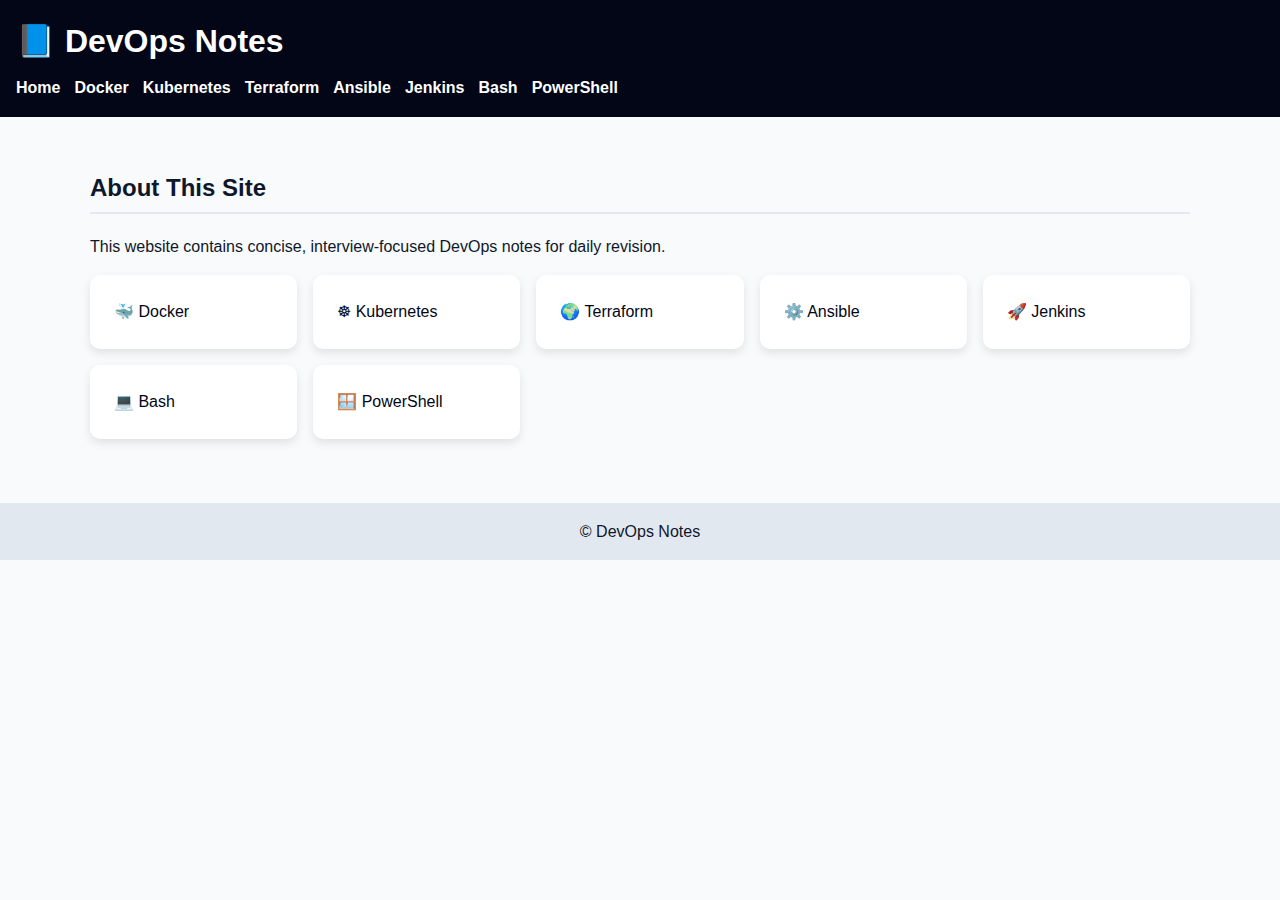
<file: index.html>
<!DOCTYPE html><html><head><meta charset="UTF-8"><meta name="viewport" content="width=device-width, initial-scale=1.0"><title>DevOps Notes</title><link rel="stylesheet" href="style.css"></head><body>
<header><h1>📘 DevOps Notes</h1><nav>
<a href="index.html">Home</a><a href="docker.html">Docker</a><a href="kubernetes.html">Kubernetes</a><a href="terraform.html">Terraform</a><a href="ansible.html">Ansible</a><a href="jenkins.html">Jenkins</a><a href="bash.html">Bash</a><a href="powershell.html">PowerShell</a>
</nav></header>
<main class="container">
<h2>About This Site</h2>
<p>This website contains concise, interview-focused DevOps notes for daily revision.</p>
<div class="cards">
<a class="card" href="docker.html">🐳 Docker</a>
<a class="card" href="kubernetes.html">☸ Kubernetes</a>
<a class="card" href="terraform.html">🌍 Terraform</a>
<a class="card" href="ansible.html">⚙️ Ansible</a>
<a class="card" href="jenkins.html">🚀 Jenkins</a>
<a class="card" href="bash.html">💻 Bash</a>
<a class="card" href="powershell.html">🪟 PowerShell</a>
</div></main><footer>© DevOps Notes</footer></body></html>
</file>
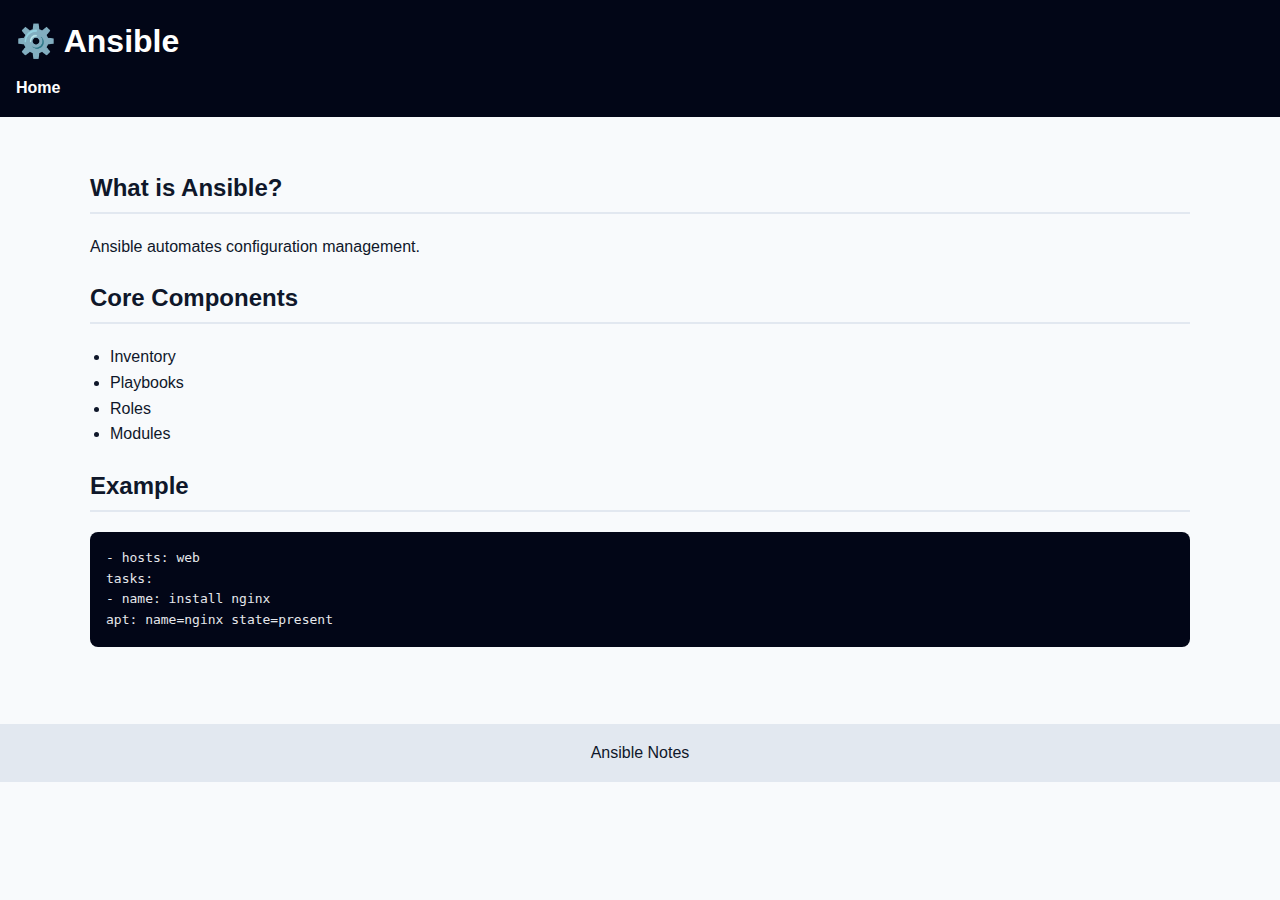
<file: ansible.html>
<!DOCTYPE html><html><head><meta charset="UTF-8"><meta name="viewport" content="width=device-width, initial-scale=1.0"><title>Ansible</title><link rel="stylesheet" href="style.css"></head><body>
<header><h1>⚙️ Ansible</h1><nav><a href="index.html">Home</a></nav></header>
<main class="container">
<h2>What is Ansible?</h2>
<p>Ansible automates configuration management.</p>
<h2>Core Components</h2>
<ul><li>Inventory</li><li>Playbooks</li><li>Roles</li><li>Modules</li></ul>
<h2>Example</h2>
<pre>- hosts: web
tasks:
- name: install nginx
apt: name=nginx state=present</pre>
</main><footer>Ansible Notes</footer></body></html>
</file>
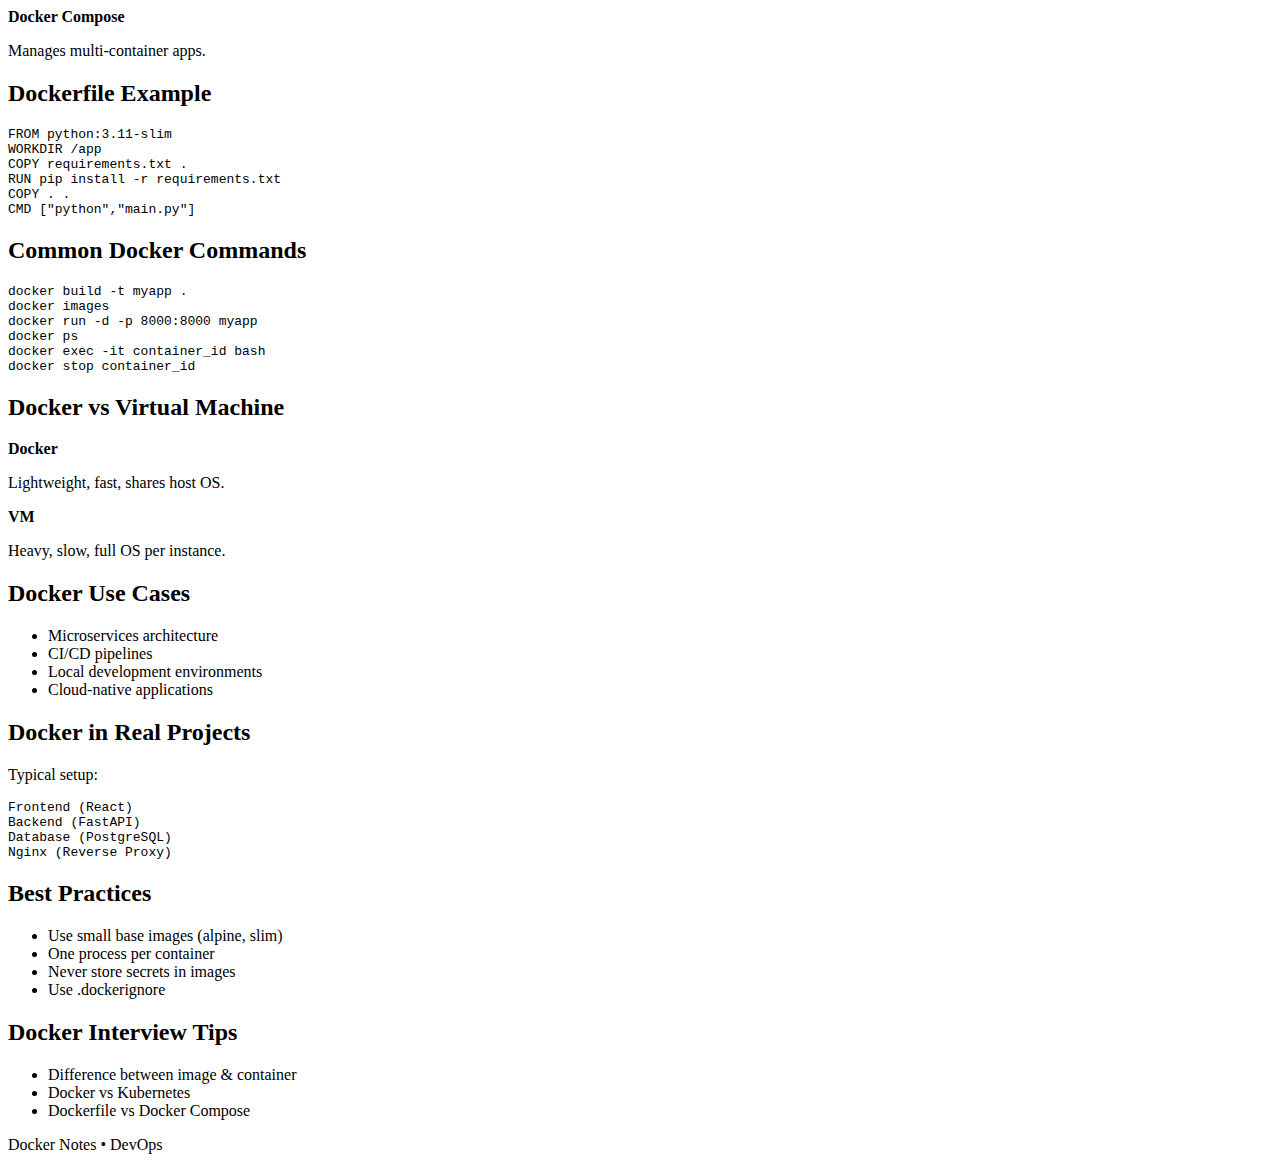
<file: docker.html>
<!DOCTYPE html>
<div class="box"><b>Docker Compose</b><p>Manages multi-container apps.</p></div>
</div>


<h2>Dockerfile Example</h2>
<pre>FROM python:3.11-slim
WORKDIR /app
COPY requirements.txt .
RUN pip install -r requirements.txt
COPY . .
CMD ["python","main.py"]</pre>


<h2>Common Docker Commands</h2>
<pre>docker build -t myapp .
docker images
docker run -d -p 8000:8000 myapp
docker ps
docker exec -it container_id bash
docker stop container_id</pre>


<h2>Docker vs Virtual Machine</h2>
<div class="grid">
<div class="box"><b>Docker</b><p>Lightweight, fast, shares host OS.</p></div>
<div class="box"><b>VM</b><p>Heavy, slow, full OS per instance.</p></div>
</div>


<h2>Docker Use Cases</h2>
<ul>
<li>Microservices architecture</li>
<li>CI/CD pipelines</li>
<li>Local development environments</li>
<li>Cloud-native applications</li>
</ul>


<h2>Docker in Real Projects</h2>
<p>Typical setup:</p>
<pre>Frontend (React)
Backend (FastAPI)
Database (PostgreSQL)
Nginx (Reverse Proxy)</pre>


<h2>Best Practices</h2>
<ul>
<li>Use small base images (alpine, slim)</li>
<li>One process per container</li>
<li>Never store secrets in images</li>
<li>Use .dockerignore</li>
</ul>


<h2>Docker Interview Tips</h2>
<ul>
<li>Difference between image & container</li>
<li>Docker vs Kubernetes</li>
<li>Dockerfile vs Docker Compose</li>
</ul>


</main>
<footer>Docker Notes • DevOps</footer>
</body>
</html>
</file>
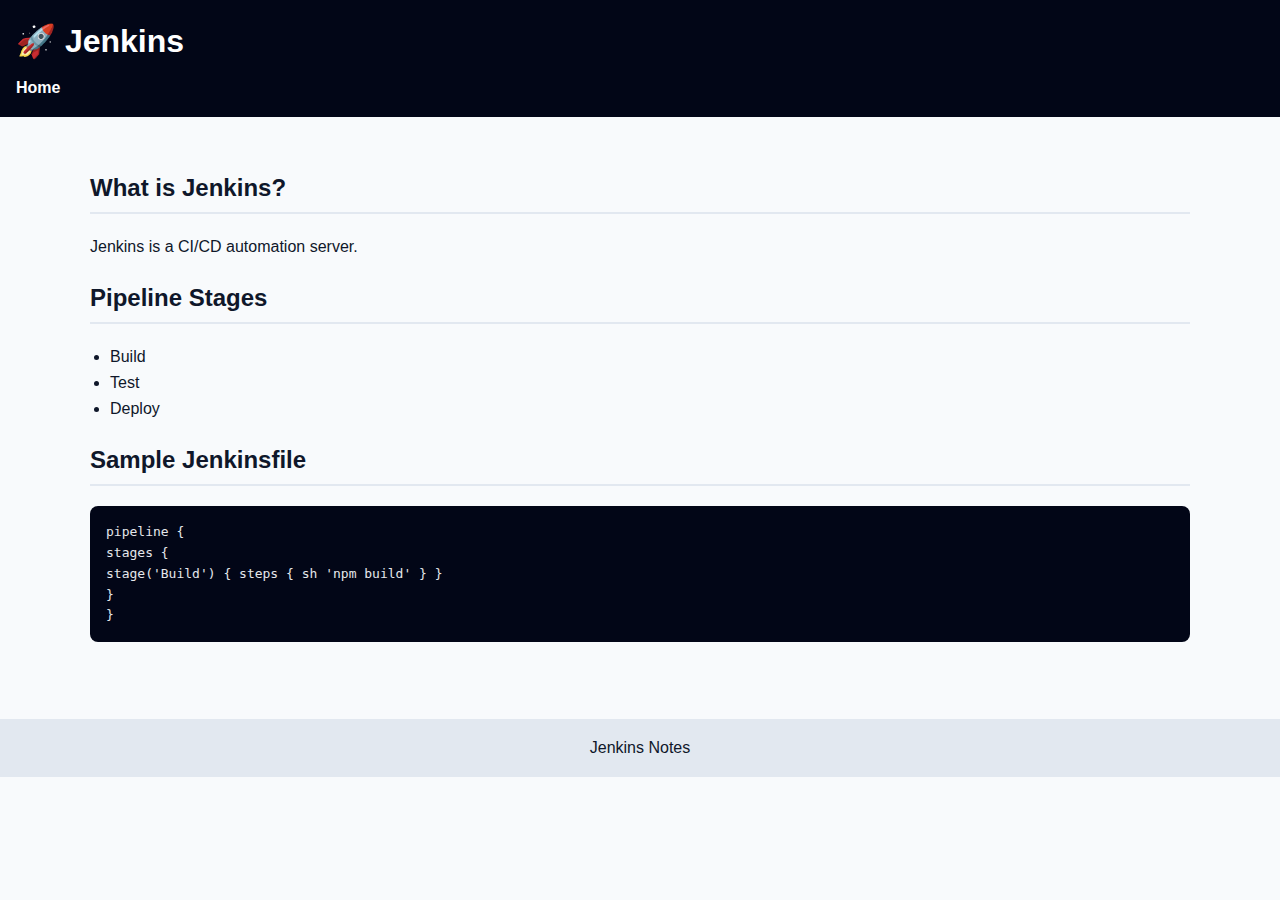
<file: jenkings.html>
<!DOCTYPE html><html><head><meta charset="UTF-8"><meta name="viewport" content="width=device-width, initial-scale=1.0"><title>Jenkins</title><link rel="stylesheet" href="style.css"></head><body>
<header><h1>🚀 Jenkins</h1><nav><a href="index.html">Home</a></nav></header>
<main class="container">
<h2>What is Jenkins?</h2>
<p>Jenkins is a CI/CD automation server.</p>
<h2>Pipeline Stages</h2>
<ul><li>Build</li><li>Test</li><li>Deploy</li></ul>
<h2>Sample Jenkinsfile</h2>
<pre>pipeline {
stages {
stage('Build') { steps { sh 'npm build' } }
}
}</pre>
</main><footer>Jenkins Notes</footer></body></html>
</file>
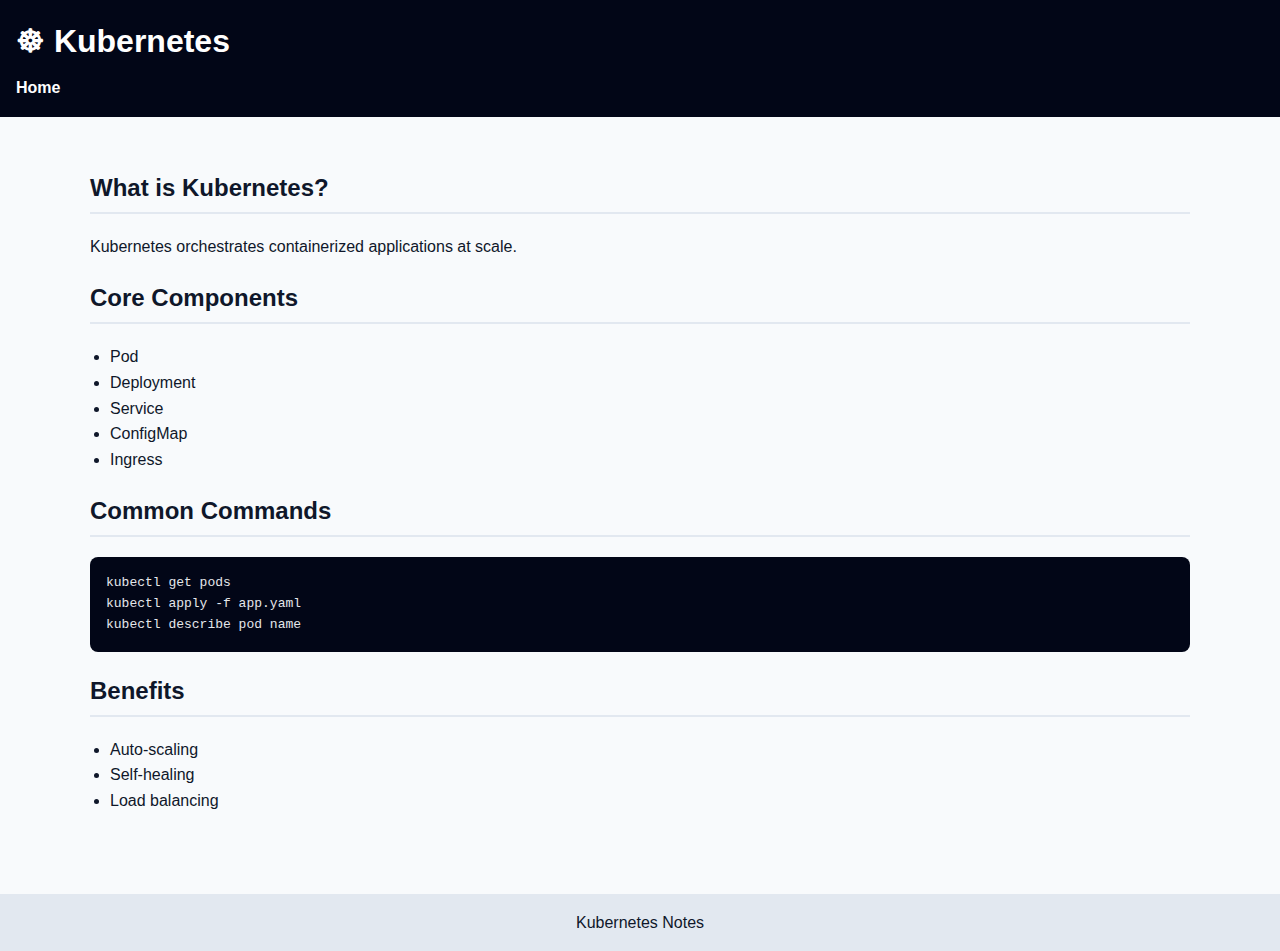
<file: kubernetes.html>
<!DOCTYPE html><html><head><meta charset="UTF-8"><meta name="viewport" content="width=device-width, initial-scale=1.0"><title>Kubernetes</title><link rel="stylesheet" href="style.css"></head><body>
<header><h1>☸ Kubernetes</h1><nav><a href="index.html">Home</a></nav></header>
<main class="container">
<h2>What is Kubernetes?</h2>
<p>Kubernetes orchestrates containerized applications at scale.</p>
<h2>Core Components</h2>
<ul><li>Pod</li><li>Deployment</li><li>Service</li><li>ConfigMap</li><li>Ingress</li></ul>
<h2>Common Commands</h2>
<pre>kubectl get pods
kubectl apply -f app.yaml
kubectl describe pod name</pre>
<h2>Benefits</h2>
<ul><li>Auto-scaling</li><li>Self-healing</li><li>Load balancing</li></ul>
</main><footer>Kubernetes Notes</footer></body></html>
</file>
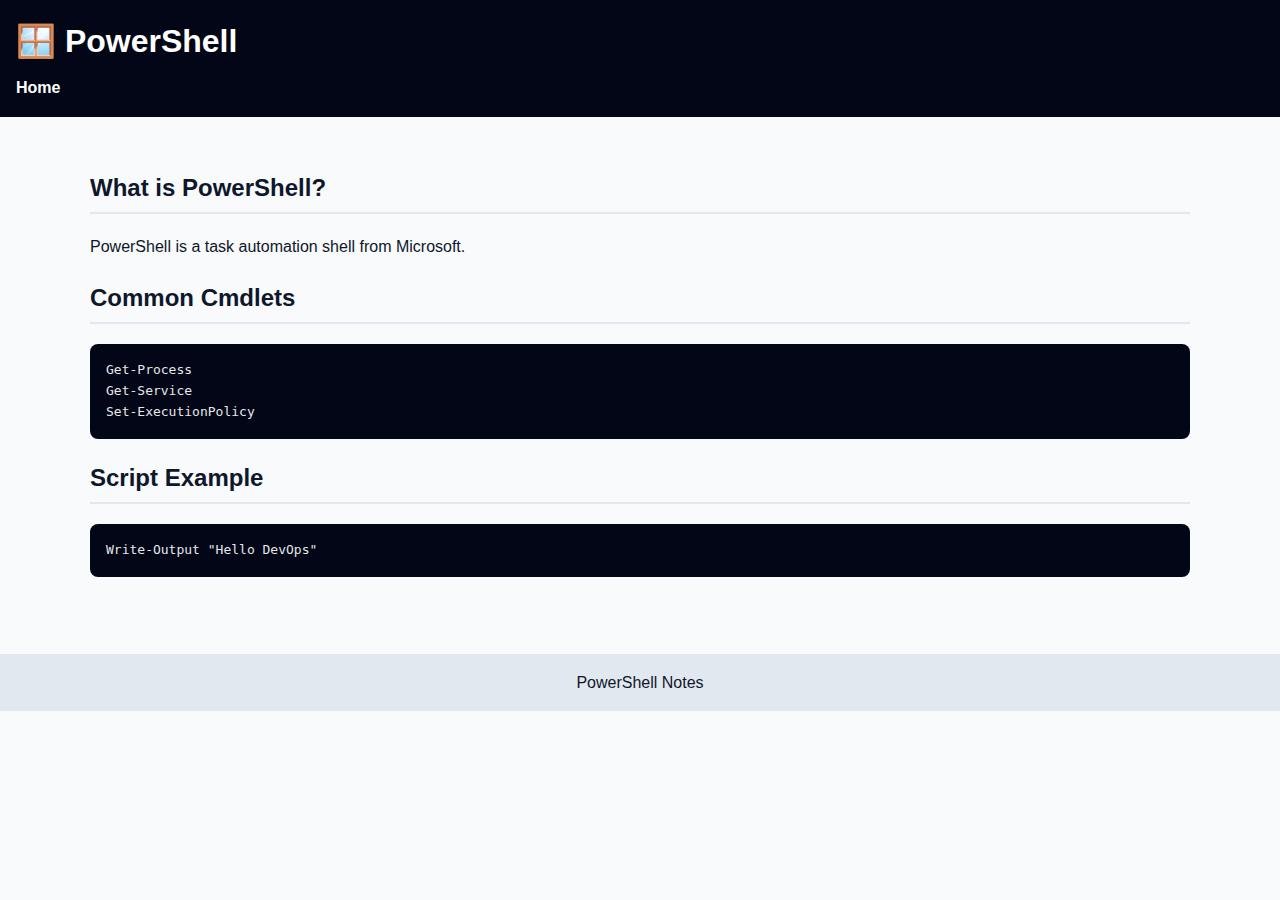
<file: powershell.html>
<!DOCTYPE html><html><head><meta charset="UTF-8"><meta name="viewport" content="width=device-width, initial-scale=1.0"><title>PowerShell</title><link rel="stylesheet" href="style.css"></head><body>
<header><h1>🪟 PowerShell</h1><nav><a href="index.html">Home</a></nav></header>
<main class="container">
<h2>What is PowerShell?</h2>
<p>PowerShell is a task automation shell from Microsoft.</p>
<h2>Common Cmdlets</h2>
<pre>Get-Process
Get-Service
Set-ExecutionPolicy</pre>
<h2>Script Example</h2>
<pre>Write-Output "Hello DevOps"</pre>
</main><footer>PowerShell Notes</footer></body></html>
</file>
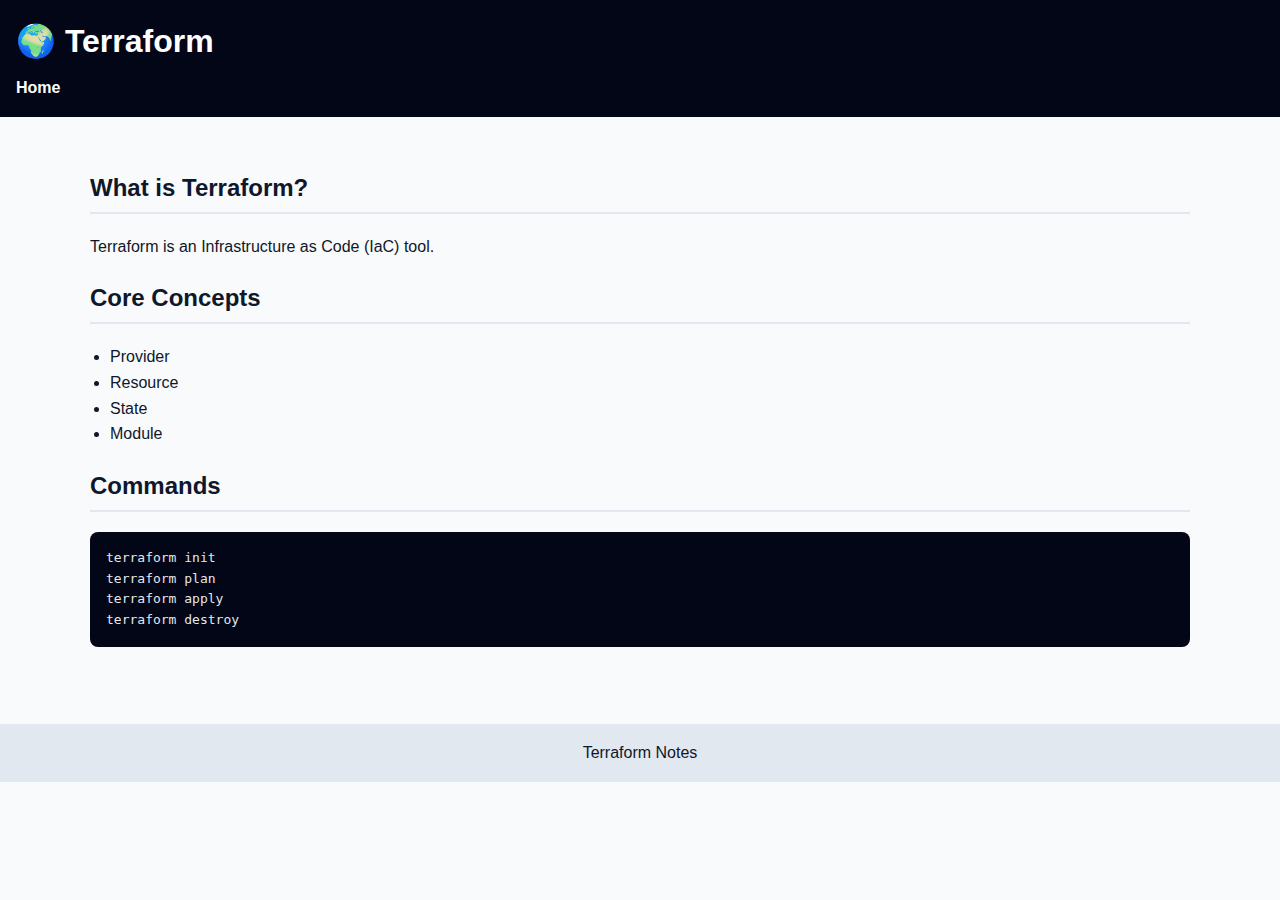
<file: terraform.html>
<!DOCTYPE html><html><head><meta charset="UTF-8"><meta name="viewport" content="width=device-width, initial-scale=1.0"><title>Terraform</title><link rel="stylesheet" href="style.css"></head><body>
<header><h1>🌍 Terraform</h1><nav><a href="index.html">Home</a></nav></header>
<main class="container">
<h2>What is Terraform?</h2>
<p>Terraform is an Infrastructure as Code (IaC) tool.</p>
<h2>Core Concepts</h2>
<ul><li>Provider</li><li>Resource</li><li>State</li><li>Module</li></ul>
<h2>Commands</h2>
<pre>terraform init
terraform plan
terraform apply
terraform destroy</pre>
</main><footer>Terraform Notes</footer></body></html>
</file>
<file: style.css>
body{margin:0;font-family:Segoe UI,Arial,sans-serif;background:#f8fafc;color:#0f172a;line-height:1.6}
header{background:#020617;color:#fff;padding:1rem}
header h1{margin:0}
nav{margin-top:.5rem}
nav a{color:#fff;margin-right:14px;text-decoration:none;font-weight:600}
nav a:hover{text-decoration:underline}
.container{max-width:1100px;margin:auto;padding:2rem}
h2{border-bottom:2px solid #e2e8f0;padding-bottom:.3rem}
pre{background:#020617;color:#e5e7eb;padding:1rem;border-radius:8px;overflow-x:auto}
ul{padding-left:20px}
footer{text-align:center;padding:1rem;background:#e2e8f0;margin-top:2rem}
.cards{display:grid;grid-template-columns:repeat(auto-fit,minmax(200px,1fr));gap:1rem}
.card{background:#fff;padding:1.5rem;border-radius:10px;text-decoration:none;color:#020617;box-shadow:0 4px 10px rgba(0,0,0,.1)}
.card:hover{transform:translateY(-5px)}
@media(max-width:600px){nav a{display:block;margin:6px 0}}
</file>
